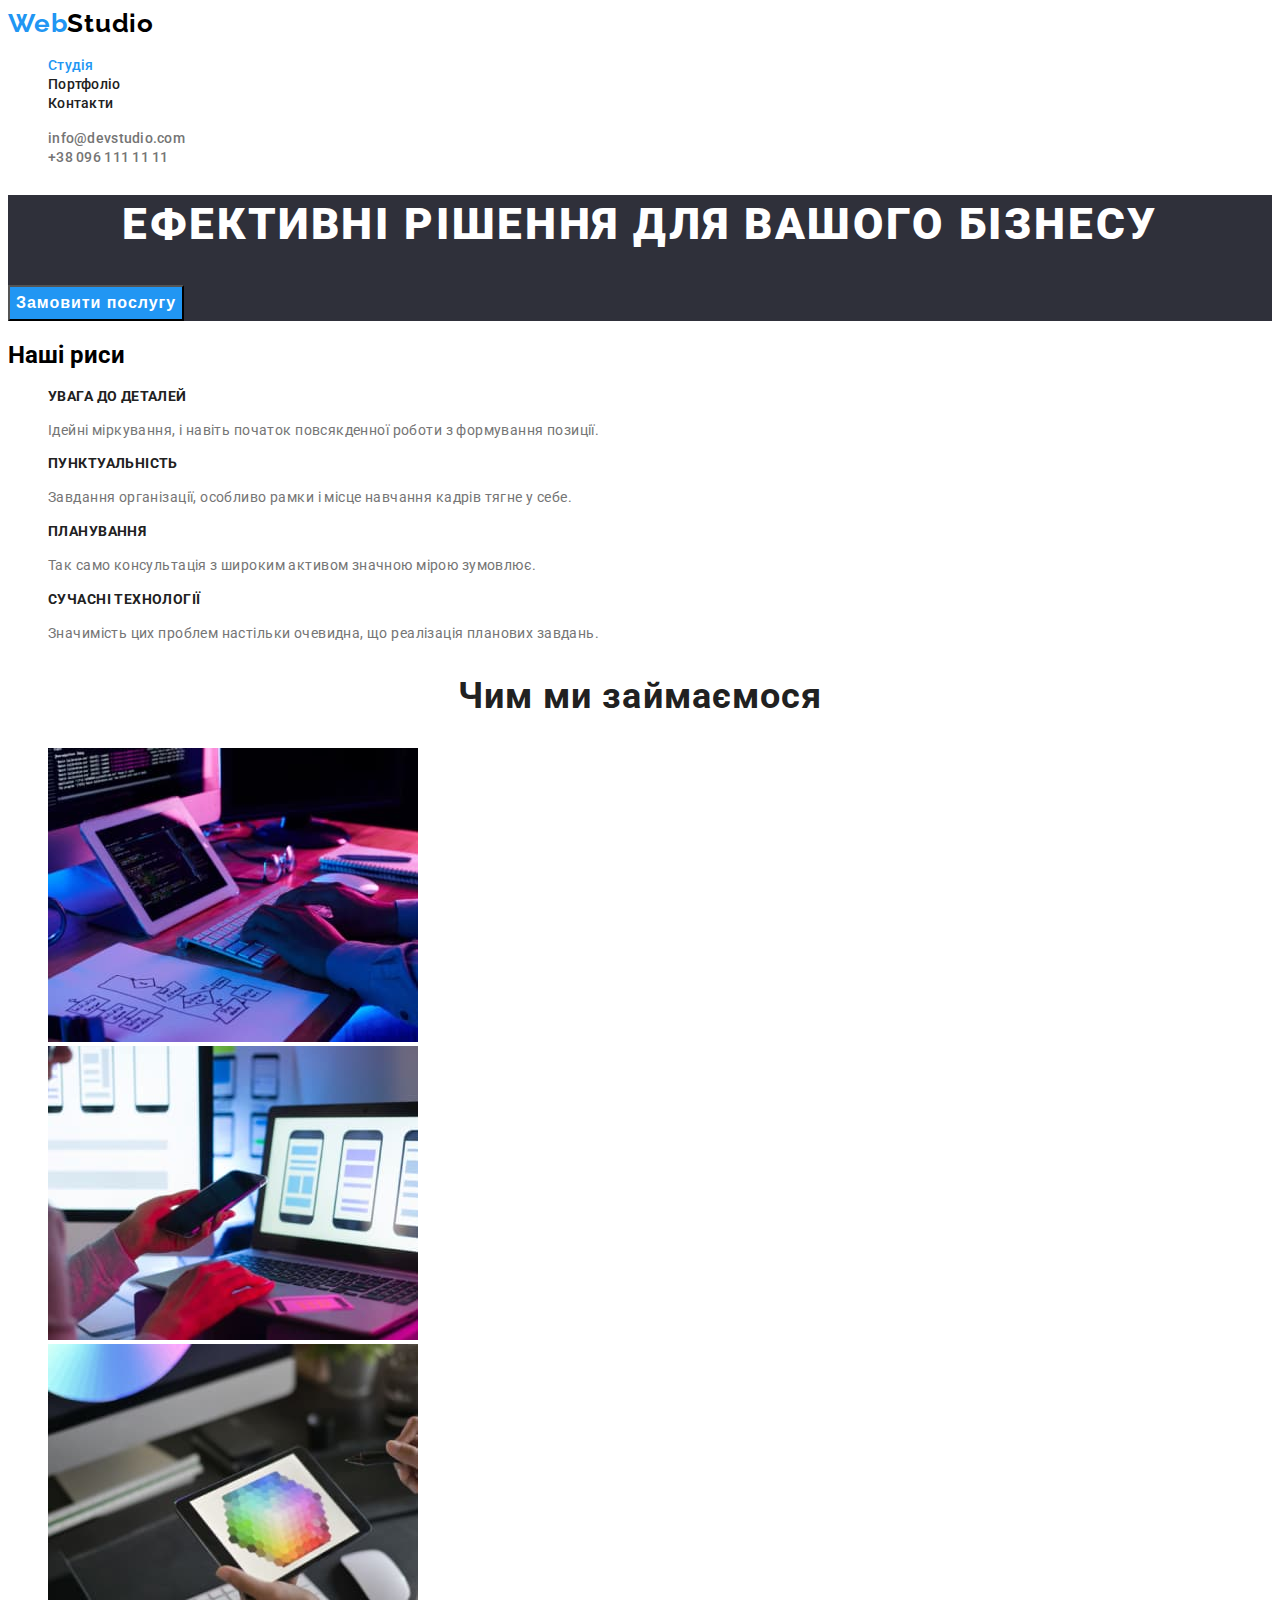
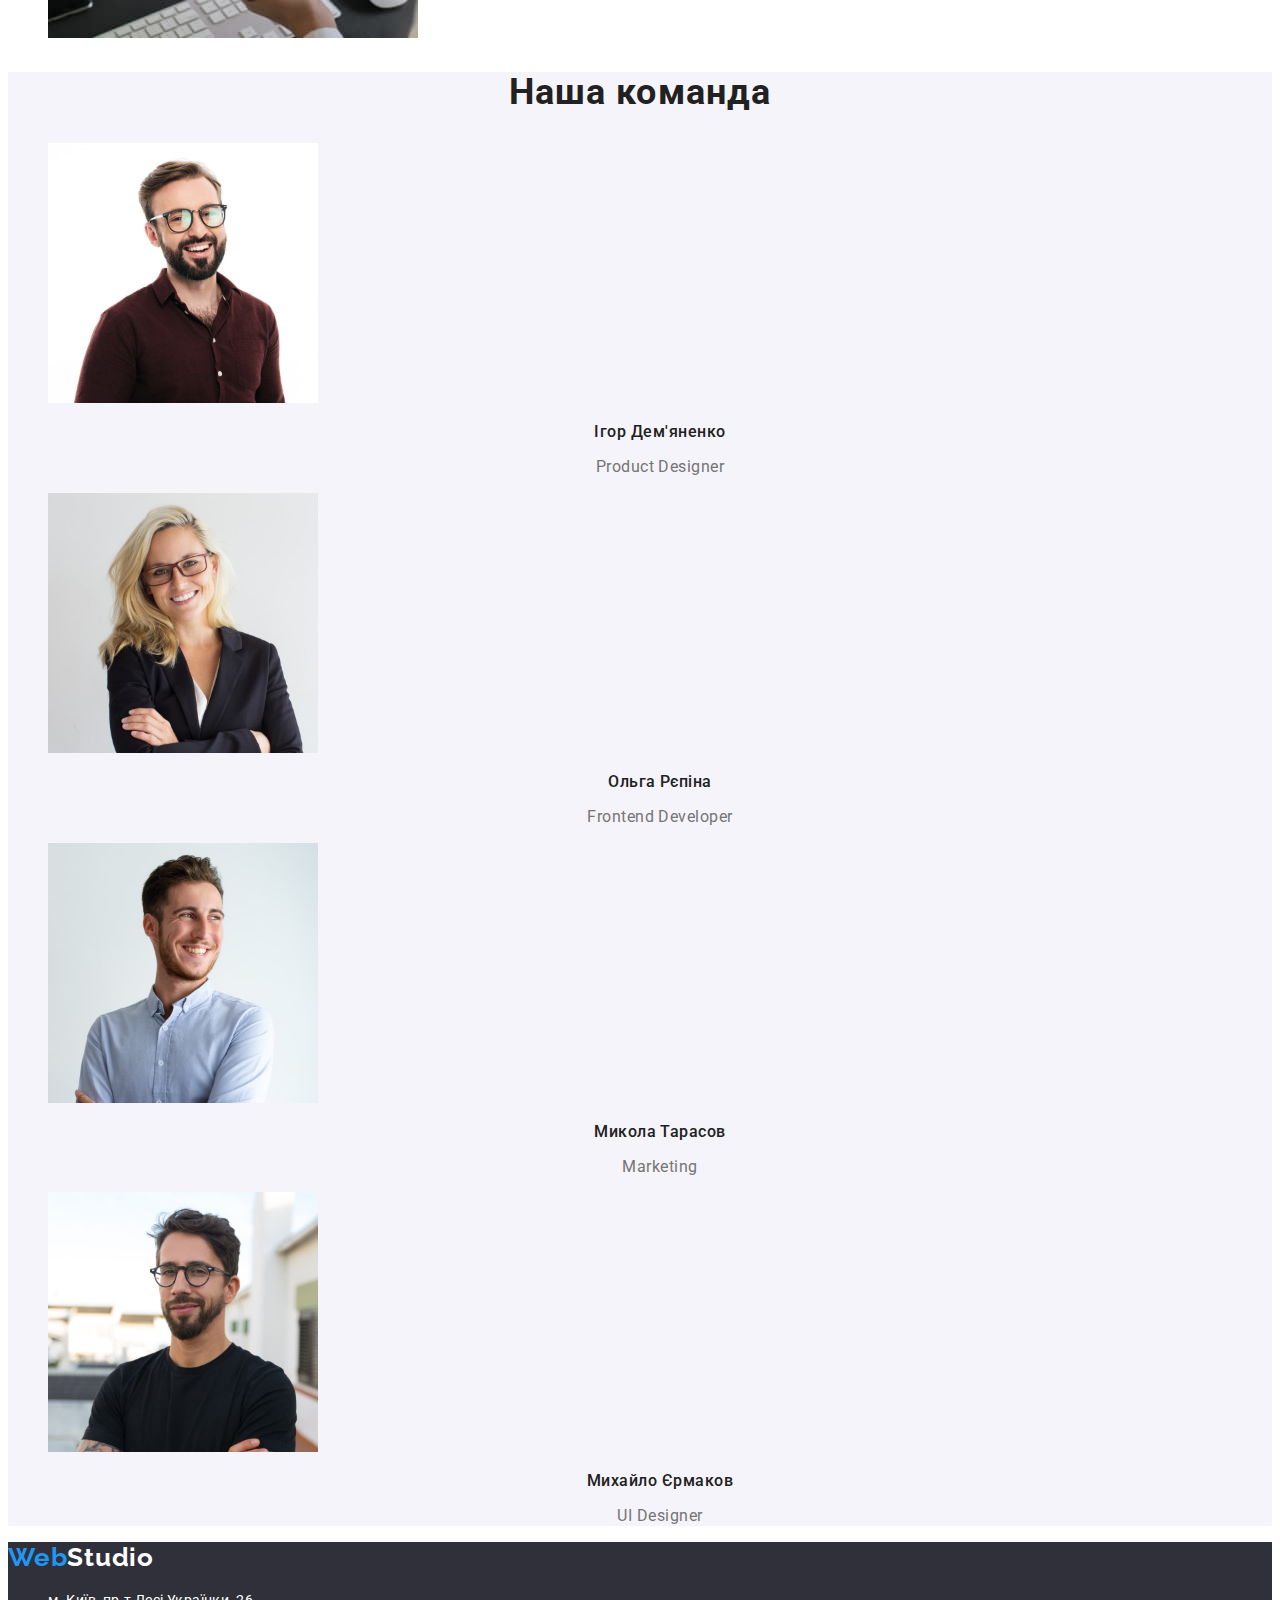
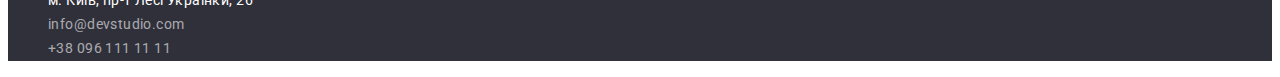
<file: index.html>
<!DOCTYPE html>
<html lang="uk">
  <head>
    <meta charset="UTF-8" />
    <meta http-equiv="X-UA-Compatible" content="IE=edge" />
    <meta name="viewport" content="width=device-width, initial-scale=1.0" />
    <title>Студія</title>
    <link rel="preconnect" href="https://fonts.googleapis.com" />
    <link rel="preconnect" href="https://fonts.gstatic.com" crossorigin />
    <link
      href="https://fonts.googleapis.com/css2?family=Raleway:wght@700&family=Roboto:wght@400;500;700;900&display=swap"
      rel="stylesheet"
    />
    <link rel="stylesheet" href="css/main.css" />
  </head>
  <body>
    <!-- Header -->
    <header>
      <nav>
        <a href="index.html" class="logo">Web<span class="black-logo-part">Studio</span></a>
        <ul class="main-nav list">
          <li><a class="main-nav-link studio-link-active" href="index.html">Студія</a></li>
          <li><a class="main-nav-link" href="portfolio.html">Портфоліо</a></li>
          <li><a class="main-nav-link" href="">Контакти</a></li>
        </ul>
      </nav>
      <ul class="contact-info-header list">
        <li>
          <a class="e-mail-header" href="mailto:info@devstudio.com">info@devstudio.com</a>
        </li>
        <li>
          <a class="tel-header" href="tel:+380961111111">+38 096 111 11 11</a>
        </li>
      </ul>
    </header>
    <main>
      <!-- Hero block -->
      <section class="hero-block">
        <h1 class="hero-block-main-header">Ефективні рішення для вашого бізнесу</h1>
        <button class="order-button" type="button">Замовити послугу</button>
      </section>
      <!-- Our features -->
      <section class="features">
        <h2 class="features-main-header">Наші риси</h2>
        <ul class="list">
          <li>
            <h3 class="features-secondary-header">УВАГА ДО ДЕТАЛЕЙ</h3>
            <p class="feature">
              Ідейні міркування, і навіть початок повсякденної роботи з формування позиції.
            </p>
          </li>
          <li>
            <h3 class="features-secondary-header">ПУНКТУАЛЬНІСТЬ</h3>
            <p class="feature">
              Завдання організації, особливо рамки і місце навчання кадрів тягне у себе.
            </p>
          </li>
          <li>
            <h3 class="features-secondary-header">ПЛАНУВАННЯ</h3>
            <p class="feature">Так само консультація з широким активом значною мірою зумовлює.</p>
          </li>
          <li>
            <h3 class="features-secondary-header">СУЧАСНІ ТЕХНОЛОГІЇ</h3>
            <p class="feature">
              Значимість цих проблем настільки очевидна, що реалізація планових завдань.
            </p>
          </li>
        </ul>
      </section>
      <!-- What we do -->
      <section class="specialties">
        <h2 class="specialties-main-header">Чим ми займаємося</h2>
        <ul class="list">
          <li>
            <img src="images/img.jpg" alt="Людина працює за компʼютером" width="370" />
          </li>
          <li>
            <img src="images/img-2.jpg" alt="Людина працює за ноут-буком" width="370" />
          </li>
          <li>
            <img src="images/img-3.jpg" alt="Людина працює із планшетом" width="370" />
          </li>
        </ul>
      </section>
      <!-- Our team -->
      <section class="team">
        <h2 class="team-main-header">Наша команда</h2>
        <ul class="list">
          <li>
            <img src="images/member1.jpg" alt="Перший учасник" width="270" />
            <h3 class="member-name">Ігор Дем'яненко</h3>
            <p class="member-work">Product Designer</p>
          </li>
          <li>
            <img src="images/member2.jpg" alt="Другий учасник" width="270" />
            <h3 class="member-name">Ольга Рєпіна</h3>
            <p class="member-work">Frontend Developer</p>
          </li>
          <li>
            <img src="images/member3.jpg" alt="Третій учасник" width="270" />
            <h3 class="member-name">Микола Тарасов</h3>
            <p class="member-work">Marketing</p>
          </li>
          <li>
            <img src="images/member4.jpg" alt="Четвертий учасник" width="270" />
            <h3 class="member-name">Михайло Єрмаков</h3>
            <p class="member-work">UI Designer</p>
          </li>
        </ul>
      </section>
    </main>
    <!-- Footer -->
    <footer class="page-footer">
      <a href="index.html" class="logo">Web<span class="white-logo-part">Studio</span></a>
      <address>
        <ul class="contact-info-footer list">
          <li>
            <a
              class="street-name"
              href="https://goo.gl/maps/KnLdwV8JPAcNRsJJ8"
              target="_blank"
              rel="noopener noreferrer"
              >м. Київ, пр-т Лесі Українки, 26</a
            >
          </li>
          <li><a class="e-mail-footer" href="mailto:info@devstudio.com">info@devstudio.com</a></li>
          <li><a class="tel-footer" href="tel:+380961111111">+38 096 111 11 11</a></li>
        </ul>
      </address>
    </footer>
  </body>
</html>
</file>
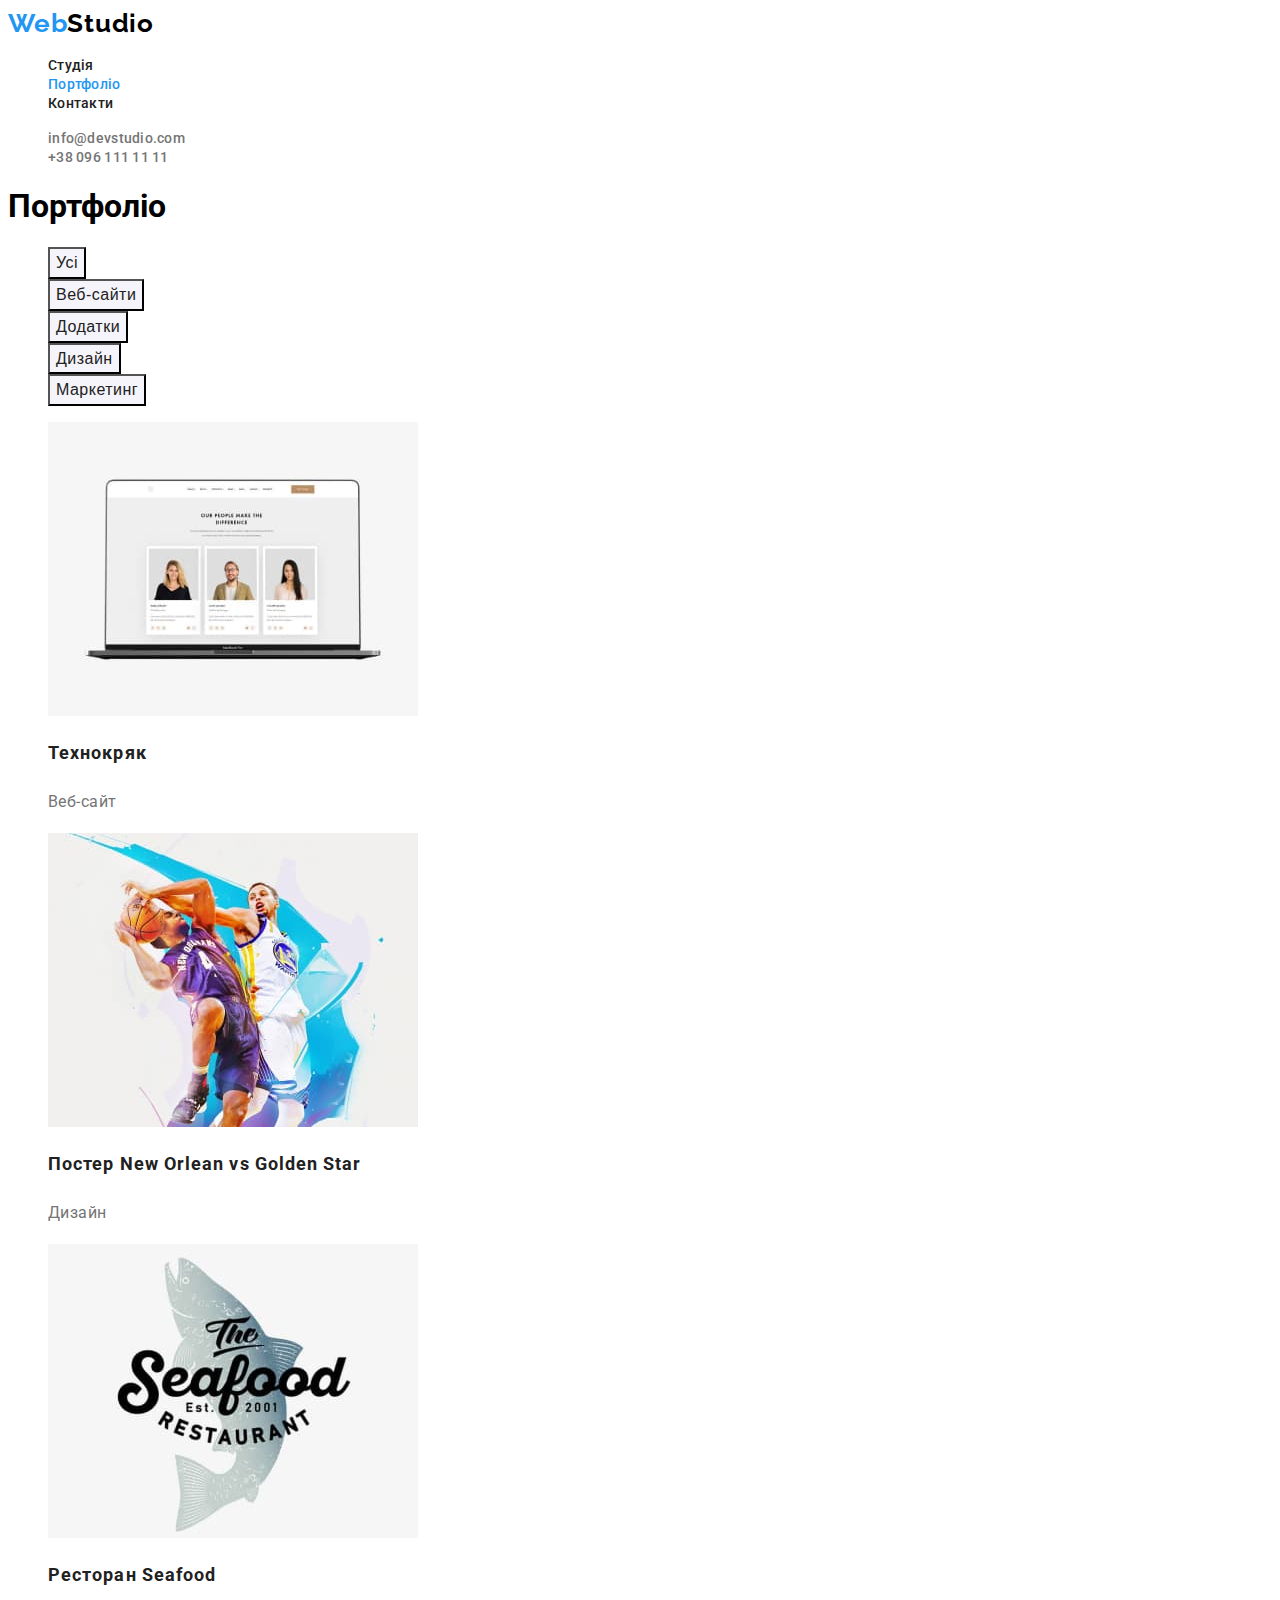
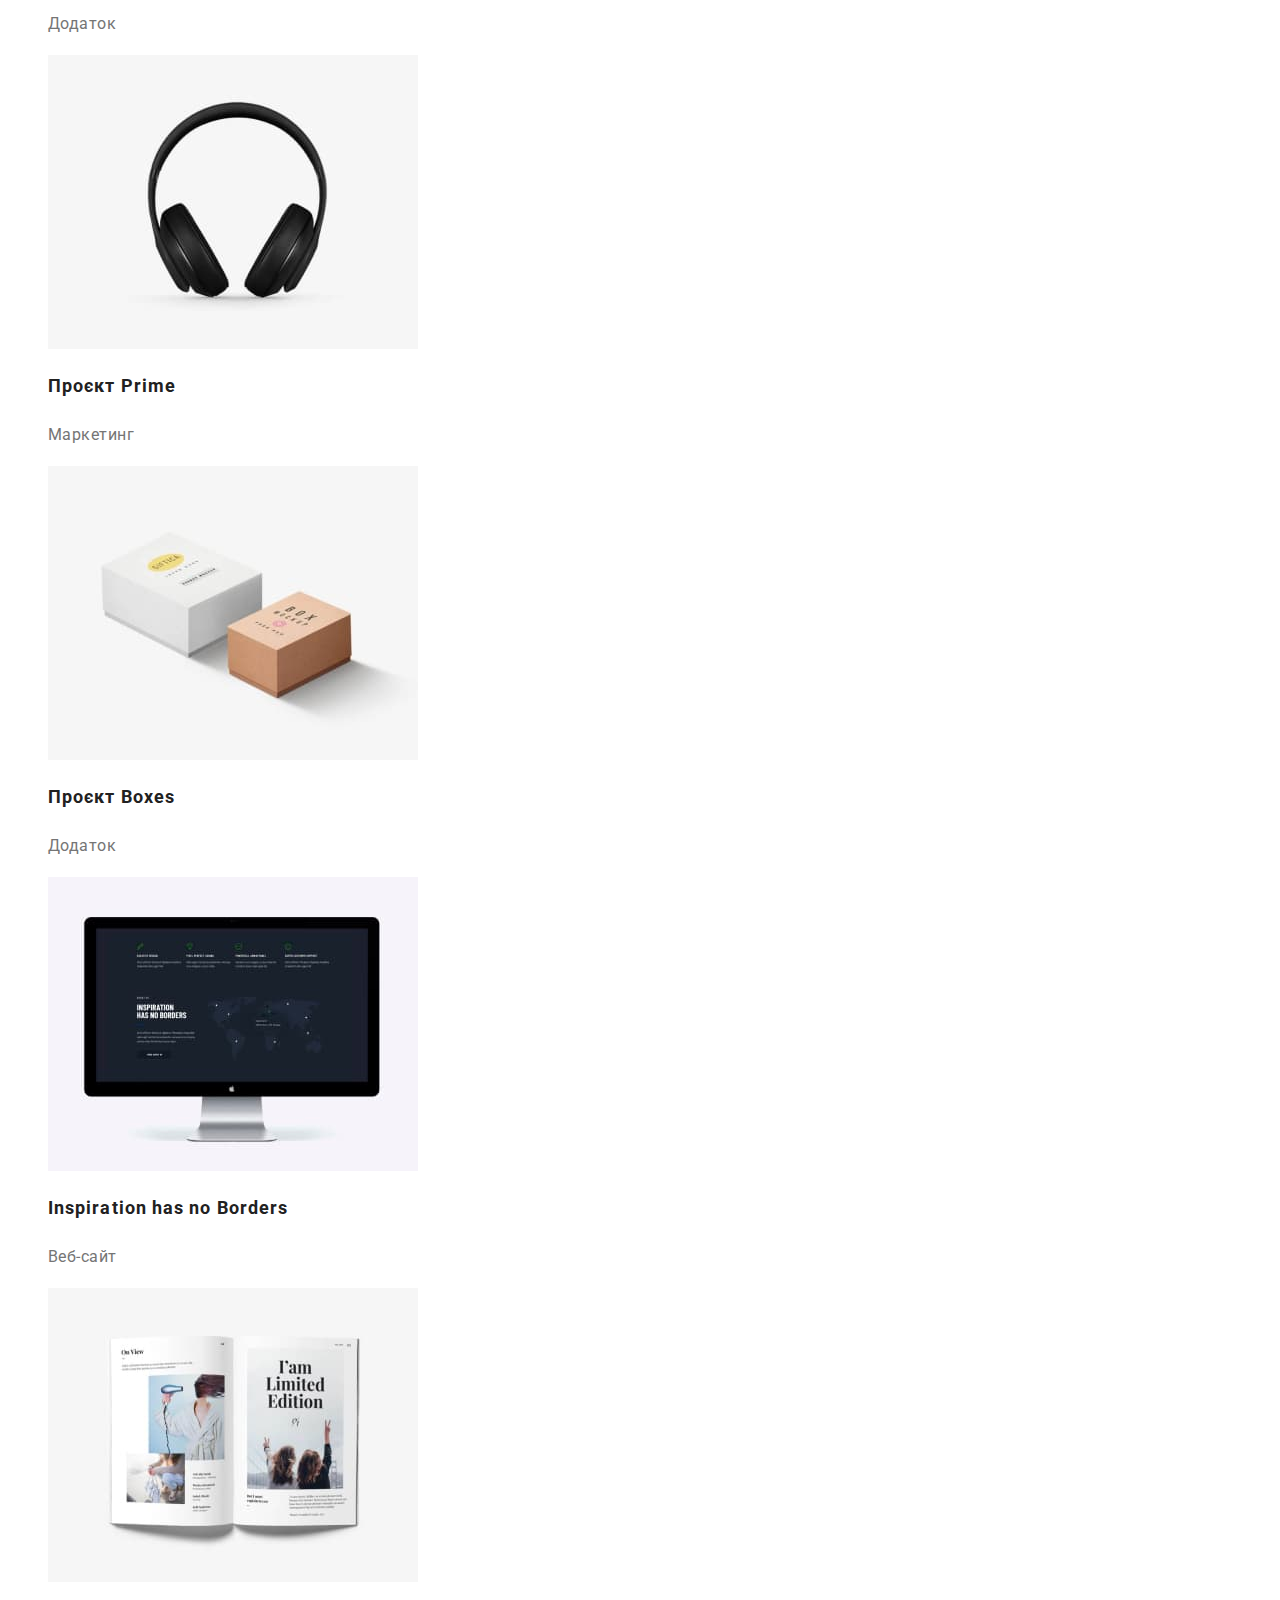
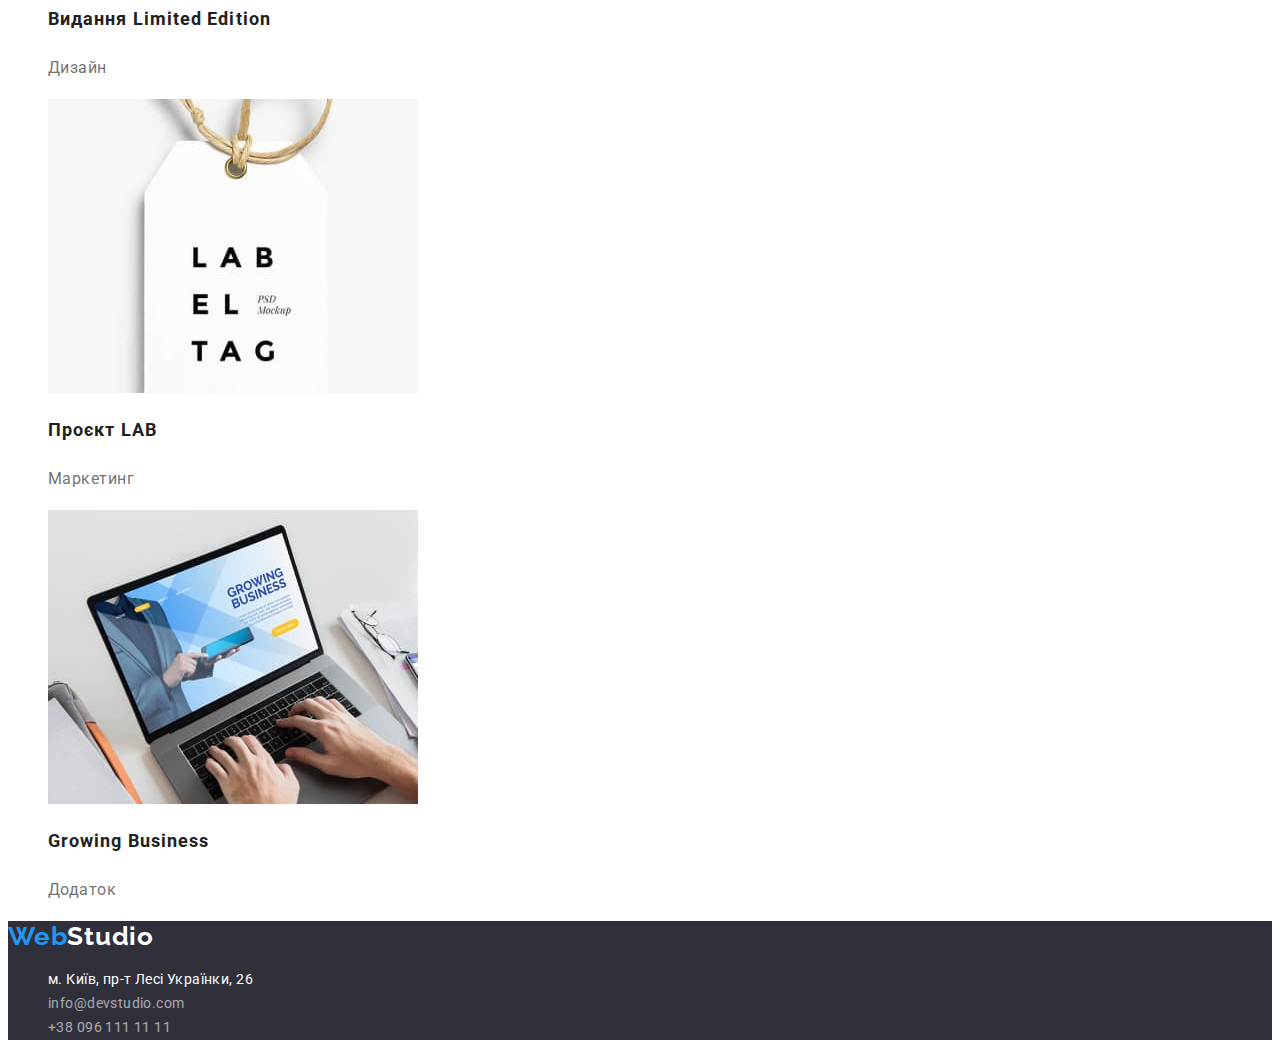
<file: portfolio.html>
<!DOCTYPE html>
<html lang="uk">
  <head>
    <meta charset="UTF-8" />
    <meta http-equiv="X-UA-Compatible" content="IE=edge" />
    <meta name="viewport" content="width=device-width, initial-scale=1.0" />
    <title>Студія</title>
    <link rel="preconnect" href="https://fonts.googleapis.com" />
    <link rel="preconnect" href="https://fonts.gstatic.com" crossorigin />
    <link
      href="https://fonts.googleapis.com/css2?family=Raleway:wght@700&family=Roboto:wght@400;500;700;900&display=swap"
      rel="stylesheet"
    />
    <link rel="stylesheet" href="css/main.css" />
  </head>

  <body>
    <!-- Header -->
    <header>
      <nav>
        <a href="index.html" class="logo">Web<span class="black-logo-part">Studio</span></a>
        <ul class="main-nav list">
          <li><a class="main-nav-link studio-link" href="index.html">Студія</a></li>
          <li>
            <a class="main-nav-link portfolio-link-active" href="portfolio.html">Портфоліо</a>
          </li>
          <li><a class="main-nav-link" href="">Контакти</a></li>
        </ul>
      </nav>
      <ul class="contact-info-header list">
        <li>
          <a class="e-mail-header" href="mailto:info@devstudio.com">info@devstudio.com</a>
        </li>
        <li>
          <a class="tel-header" href="tel:+380961111111">+38 096 111 11 11</a>
        </li>
      </ul>
    </header>

    <main>
      <!-- Portfolio -->
      <section>
        <h1>Портфоліо</h1>
        <!-- Filter -->
        <ul class="portfolio-buttons list">
          <li><button class="portfolio-button" type="button">Усі</button></li>
          <li><button class="portfolio-button" type="button">Веб-сайти</button></li>
          <li><button class="portfolio-button" type="button">Додатки</button></li>
          <li><button class="portfolio-button" type="button">Дизайн</button></li>
          <li><button class="portfolio-button" type="button">Маркетинг</button></li>
        </ul>
        <!-- Project list -->
        <ul class="project-list list">
          <li>
            <img src="images/project1-2.jpg" alt="Ноутбук" width="370" />
            <h2 class="project-title">Технокряк</h2>
            <p class="project-descr">Веб-сайт</p>
          </li>
          <li>
            <img src="images/project2-2.jpg" alt="Баскетболісти" width="370" />
            <h2 class="project-title">Постер New Orlean vs Golden Star</h2>
            <p class="project-descr">Дизайн</p>
          </li>
          <li>
            <img src="images/project3-2.jpg" alt="Логотип ресторану" width="370" />
            <h2 class="project-title">Ресторан Seafood</h2>
            <p class="project-descr">Додаток</p>
          </li>
          <li>
            <img src="images/project4-2.jpg" alt="Навушники" width="370" />
            <h2 class="project-title">Проєкт Prime</h2>
            <p class="project-descr">Маркетинг</p>
          </li>
          <li>
            <img src="images/project5-2.jpg" alt="Коробки" width="370" />
            <h2 class="project-title">Проєкт Boxes</h2>
            <p class="project-descr">Додаток</p>
          </li>
          <li>
            <img src="images/project6-2.jpg" alt="Компʼютер Mac" width="370" />
            <h2 class="project-title">Inspiration has no Borders</h2>
            <p class="project-descr">Веб-сайт</p>
          </li>
          <li>
            <img src="images/project7-2.jpg" alt="Книжка" width="370" />
            <h2 class="project-title">Видання Limited Edition</h2>
            <p class="project-descr">Дизайн</p>
          </li>
          <li>
            <img src="images/project8-2.jpg" alt="Етикетка" width="370" />
            <h2 class="project-title">Проєкт LAB</h2>
            <p class="project-descr">Маркетинг</p>
          </li>
          <li>
            <img src="images/project9-2.jpg" alt="Людина працює за ноутбуком" width="370" />
            <h2 class="project-title">Growing Business</h2>
            <p class="project-descr">Додаток</p>
          </li>
        </ul>
      </section>
    </main>
    <!-- Footer -->
    <footer class="page-footer">
      <a href="index.html" class="logo">Web<span class="white-logo-part">Studio</span></a>
      <address>
        <ul class="contact-info-footer list">
          <li>
            <a
              class="street-name"
              href="https://goo.gl/maps/KnLdwV8JPAcNRsJJ8"
              target="_blank"
              rel="noopener noreferrer"
              >м. Київ, пр-т Лесі Українки, 26</a
            >
          </li>
          <li><a class="e-mail-footer" href="mailto:info@devstudio.com">info@devstudio.com</a></li>
          <li><a class="tel-footer" href="tel:+380961111111">+38 096 111 11 11</a></li>
        </ul>
      </address>
    </footer>
  </body>
</html>
</file>
<file: css/main.css>
:root {
  --accent-color: #2196f3;
  --white-color: #ffffff;
  --main-color: #757575;
  --black-color: #212121;
  --greyish-white: rgba(255, 255, 255, 0.6);
  --logo-black-part: #000000;
  --button-bkg: #f5f4fa;
  --hero-block-bkg: #2f303a;
}
.list {
  list-style: none;
}
body {
  font-family: Roboto, sans-serif;
  background-color: var(--white-color);
}
/* Logo */
.logo {
  color: var(--accent-color);
  font-family: Raleway, sans-serif;

  font-weight: 700;
  font-size: 26px;
  line-height: 1.19;

  letter-spacing: 0.03em;
  text-decoration: none;
}
.black-logo-part {
  color: var(--logo-black-part);
}
.white-logo-part {
  color: var(--white-color);
}
/* Nav */
.main-nav-link {
  color: var(--black-color);
  font-weight: 500;
  font-size: 14px;
  line-height: 1.14;
  letter-spacing: 0.02em;
  text-decoration: none;
}
.studio-link-active,
.portfolio-link-active {
  color: var(--accent-color);
}
.e-mail-header,
.tel-header {
  color: var(--main-color);
  font-weight: 500;
  font-size: 14px;
  line-height: 1.14;
  letter-spacing: 0.02em;
  text-decoration: none;
}
.main-nav-link:focus,
.main-nav-link:hover,
.e-mail-header:focus,
.e-mail-header:hover,
.tel-header:focus,
.tel-header:hover {
  color: var(--accent-color);
}

/* Hero block */
.hero-block {
  background-color: var(--hero-block-bkg);
}
.hero-block-main-header {
  color: var(--white-color);
  font-weight: 900;
  font-size: 44px;
  line-height: 1.36;
  /* or 136% */
  text-align: center;
  letter-spacing: 0.06em;
  text-transform: uppercase;
}
.order-button {
  background-color: var(--accent-color);
  color: var(--white-color);
  font-weight: 700;
  font-size: 16px;
  line-height: 1.88;

  cursor: pointer;
  text-align: center;
  letter-spacing: 0.06em;
}
.features-secondary-header {
  color: var(--black-color);
  font-weight: 700;
  font-size: 14px;
  line-height: 1.14;
  letter-spacing: 0.03em;
  text-transform: uppercase;
}
.feature {
  color: var(--main-color);
  font-size: 14px;
  line-height: 1.71;
  /* or 171% */
  letter-spacing: 0.03em;
}

.specialties-main-header {
  color: var(--black-color);
  font-weight: 700;
  font-size: 36px;
  line-height: 1.16;
  text-align: center;
  letter-spacing: 0.03em;
}
/* Team */
.team {
  background-color: var(--button-bkg);
}
.team-main-header {
  color: var(--black-color);
  font-weight: 700;
  font-size: 36px;
  line-height: 1.16;
  text-align: center;
  letter-spacing: 0.03em;
}
.member-name {
  color: var(--black-color);
  font-weight: 500;
  font-size: 16px;
  line-height: 1.18;

  text-align: center;
  letter-spacing: 0.03em;
}
.member-work {
  color: var(--main-color);
  font-size: 16px;
  line-height: 1.18;

  text-align: center;
  letter-spacing: 0.03em;
}

/* Footer */
.page-footer {
  background-color: var(--hero-block-bkg);
}
.street-name {
  color: var(--white-color);
  font-style: normal;
  font-size: 14px;
  line-height: 1.71;
  /* or 171% */
  letter-spacing: 0.03em;
  text-decoration: none;
}
.e-mail-footer,
.tel-footer {
  font-style: normal;
  color: var(--greyish-white);
  font-size: 14px;
  line-height: 1.71;
  /* or 171% */
  letter-spacing: 0.03em;
  text-decoration: none;
}
.e-mail-footer:hover,
.e-mail-footer:focus,
.tel-footer:hover,
.tel-footer:focus {
  color: var(--accent-color);
}

/* Portfolio */
.portfolio-button {
  cursor: pointer;
  background-color: var(--button-bkg);
  color: var(--black-color);
  font-weight: 500;
  font-size: 16px;
  line-height: 1.62;
  /* identical to box height, or 162% */
  text-align: center;
  letter-spacing: 0.03em;
}
.portfolio-button:hover,
.portfolio-button:focus {
  background-color: var(--accent-color);
  color: var(--white-color);
}
.project-title {
  color: var(--black-color);

  font-weight: 700;
  font-size: 18px;
  line-height: 2;
  /* identical to box height, or 200% */
  letter-spacing: 0.06em;
}
.project-descr {
  color: var(--main-color);
  font-size: 16px;
  line-height: 1.88;
  /* identical to box height, or 188% */
  letter-spacing: 0.03em;
}
</file>
